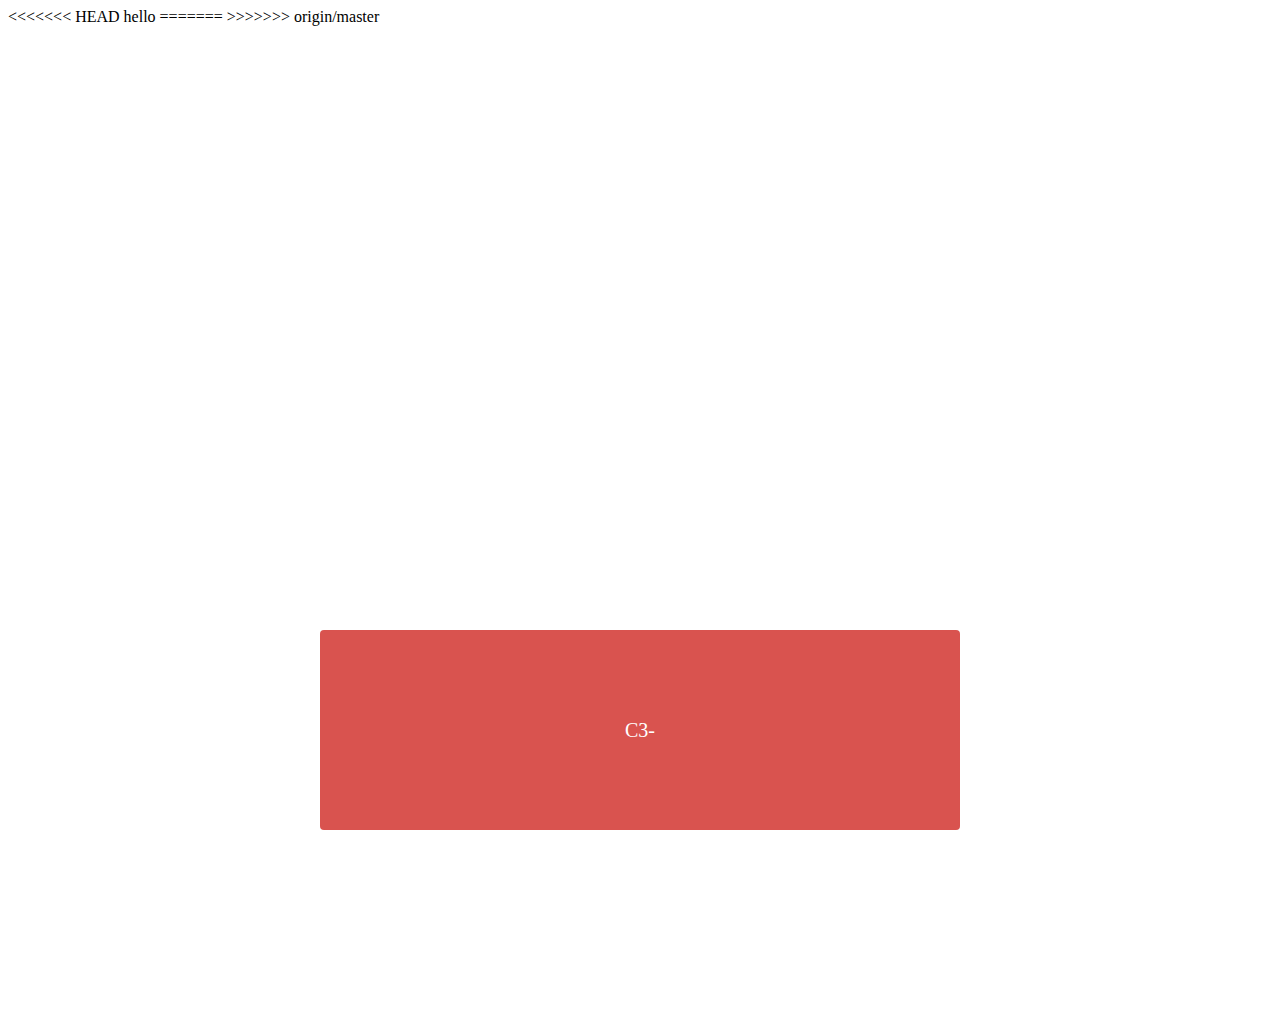
<file: index.html>
<<<<<<< HEAD
﻿hello
=======
<!DOCTYPE html>
<html>

	<head>
		<meta charset="utf-8" />
		<meta name="viewport" content="initial-scale=1.0, maximum-scale=1.0, user-scalable=no" />
		<title>Hello world</title>
		<script type="text/javascript">
			 // 扩展API是否准备好，如果没有则监听“plusready"事件
			if (window.plus) {
				plusReady();
			} else {
				document.addEventListener("plusready", plusReady, false);
			}
			 // 扩展API准备完成后要执行的操作
			function plusReady() {
				var ws = plus.webview.currentWebview(); //pw回车可输出plus.webview
				// ... code
			}

			function openWebview() {
				var url = 'html/01_cx/01_cxgl.html';
				plus.webview.create(url).show();
			}
		</script>
	</head>
	<style>
		.btn {
			height: 200px; 
			width: 50%;
			background: #D9534F;
			color: #fff;
			margin: 50px auto;
			line-height: 200px;
			text-align: center;
			border-radius: 4px;
			font-size: 20px;
			position: absolute;
			bottom: 20px;
			left: 50%;
			margin-left: -25%;
		}
		.btn:active {background:#D2322D}
	</style>

	<body>
		<div class="btn" onclick="openWebview()">C3-Shop1111111111111111111111111111111111111111111111111111111111111111111111111111111111111</div>
	</body>

</html>
>>>>>>> origin/master
</file>
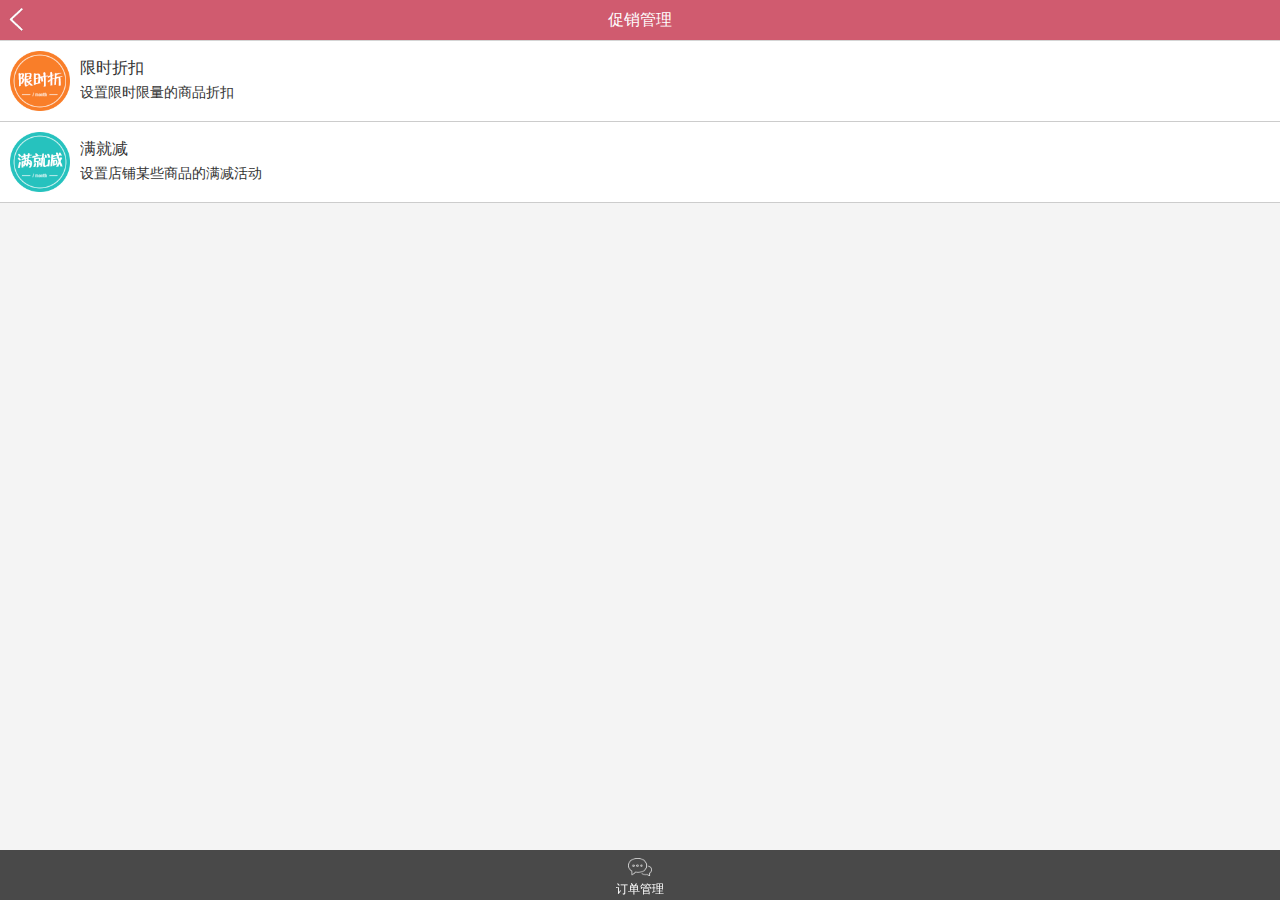
<file: html/01_cx/01_cxgl.html>
﻿<!DOCTYPE html>
<html>

	<head>
		<meta content="text/html; charset=utf-8" http-equiv="Content-Type" />
		<title>促销管理</title>
		<meta name="description" content="" />
		<meta name="viewport" content="width=device-width, minimum-scale=1.0, maximum-scale=2.0" />
		<meta content="black" name="apple-mobile-web-app-status-bar-style" />
		<meta content="telephone=no" name="format-detection" />
		<meta content="false" id="twcClient" name="twcClient" />
		<meta name="viewport" content="width=device-width, initial-scale=1, maximum-scale=1, minimum-scale=1, user-scalable=no" />

		<link type="text/css" href="../../css/common.css" rel="Stylesheet" />
		<link type="text/css" href="../../css/cx.css" rel="Stylesheet" />
	</head>

	<style>
		body {
			background: #F4F4F4;
		}
	</style>

	<body>
		<div class="layout">
			<div class="contentList no_border_top">
				<a href="03_xszk_no.html">
					<dl>
						<img class="cx_img" src="../../images/01_cx/icon_zhekou@2x.png" />
						<div class="textBox">
							<div class="t2_1">限时折扣</div>
							<div class="t2_2">设置限时限量的商品折扣</div>
						</div>
					</dl>
				</a>
				<a href="06_cx_no.html">
					<dl>
						<img class="cx_img" src="../../images/01_cx/icon_manjian@2x.png" />
						<div class="textBox">
							<div class="t2_1">满就减</div>
							<div class="t2_2">设置店铺某些商品的满减活动</div>
						</div>
					</dl>
				</a>
			</div>
		</div>
		<!--Layout-->

		<!--临时导航用：开发时，可以将其删去-->
		<div class="temp_top">

			<a href="###">
				<div class="return"></div>
			</a>
			<div class="i">
				促销管理
			</div>
		</div>
		<div class="temp_bottom">
			<li class="m_dd" style="width: 100%;">订单管理</li>
		</div>
		<!--临时导航用：开发时，可以将其删去-->

	</body>

</html>
</file>
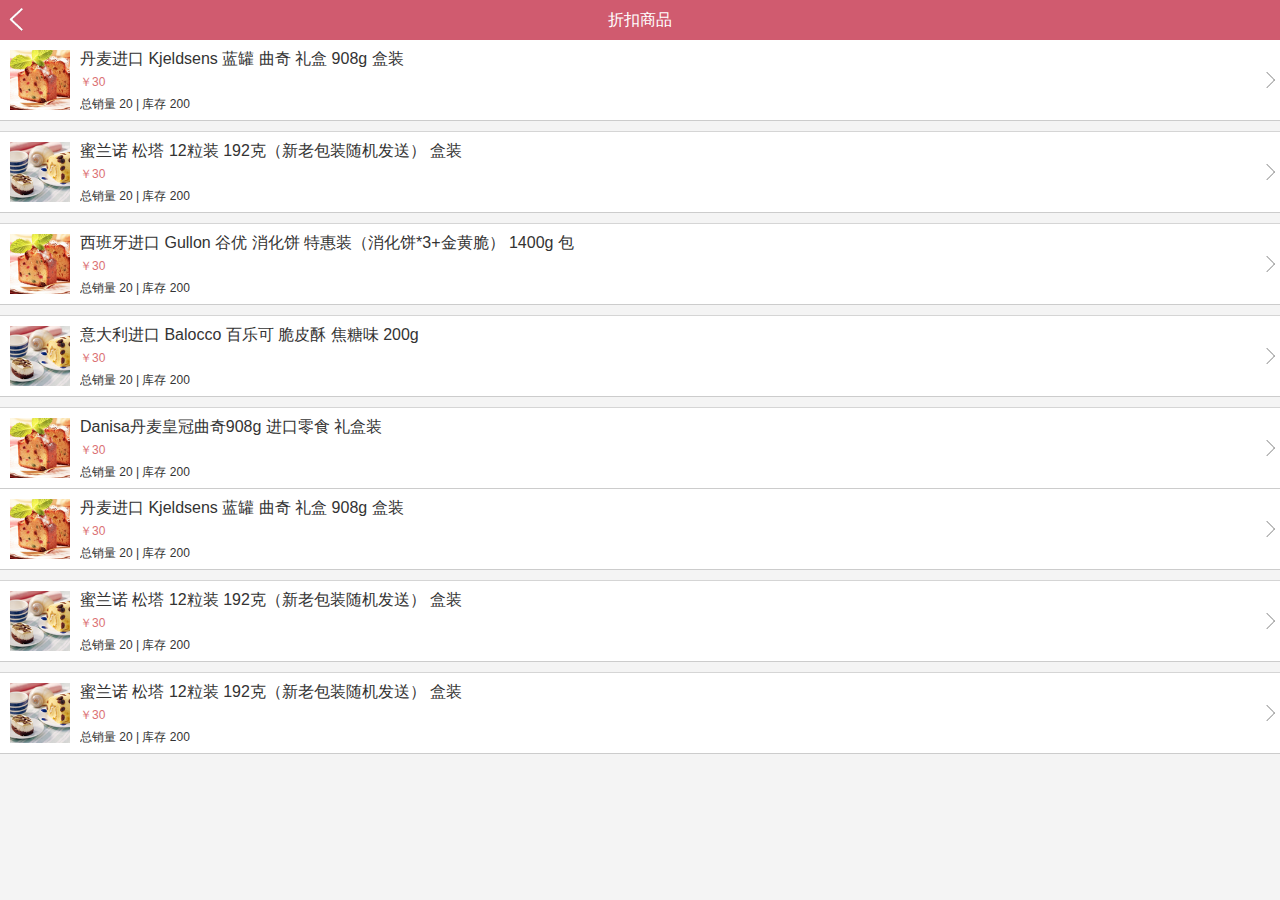
<file: html/01_cx/02_zksp.html>
﻿<!DOCTYPE html>
<html>

	<head>
		<meta content="text/html; charset=utf-8" http-equiv="Content-Type" />
		<title>折扣商品</title>
		<meta name="description" content="" />
		<meta name="viewport" content="width=device-width, minimum-scale=1.0, maximum-scale=2.0" />
		<meta content="black" name="apple-mobile-web-app-status-bar-style" />
		<meta content="telephone=no" name="format-detection" />
		<meta content="false" id="twcClient" name="twcClient" />
		<meta name="viewport" content="width=device-width, initial-scale=1, maximum-scale=1, minimum-scale=1, user-scalable=no" />

		<link type="text/css" href="../../css/common.css" rel="Stylesheet" />
		<link type="text/css" href="../../css/cx.css" rel="Stylesheet" />
	</head>

	<style>
		body {
			background: #F4F4F4;
		}
	</style>

	<body>
		<div class="layout">
			<div class="contentList no-border-top">
				<a href="04_xszk_xq.html">
					<dl>
						<img class="cx_img" src="../../images/01_cx/pic_006.png" />
						<div class="textBox">
							<div class="t3_1">丹麦进口 Kjeldsens 蓝罐 曲奇 礼盒 908g 盒装</div>
							<div class="t3_2">￥30</div>
							<div class="t3_3">总销量 20 | 库存  200</div>
						</div>
						<div class="t_more"></div>
					</dl>
				</a>
			</div>
			<div class="contentList margin_top">
				<a href="04_xszk_xq.html">
					<dl>
						<img class="cx_img" src="../../images/01_cx/pic_007.png" />
						<div class="textBox">
							<div class="t3_1">蜜兰诺 松塔 12粒装 192克（新老包装随机发送） 盒装</div>
							<div class="t3_2">￥30</div>
							<div class="t3_3">总销量 20 | 库存  200</div>
						</div>
						<div class="t_more"></div>
					</dl>
				</a>
			</div>
			<div class="contentList margin_top">
				<a href="04_xszk_xq.html">
					<dl>
						<img class="cx_img" src="../../images/01_cx/pic_006.png" />
						<div class="textBox">
							<div class="t3_1">西班牙进口 Gullon 谷优 消化饼 特惠装（消化饼*3+金黄脆） 1400g 包</div>
							<div class="t3_2">￥30</div>
							<div class="t3_3">总销量 20 | 库存  200</div>
						</div>
						<div class="t_more"></div>
					</dl>
				</a>
			</div>
			<div class="contentList margin_top">
				<a href="04_xszk_xq.html">
					<dl>
						<img class="cx_img" src="../../images/01_cx/pic_007.png" />
						<div class="textBox">
							<div class="t3_1">意大利进口 Balocco 百乐可 脆皮酥 焦糖味 200g</div>
							<div class="t3_2">￥30</div>
							<div class="t3_3">总销量 20 | 库存  200</div>
						</div>
						<div class="t_more"></div>
					</dl>
				</a>
			</div>
			<div class="contentList margin_top">
				<a href="04_xszk_xq.html">
					<dl>
						<img class="cx_img" src="../../images/01_cx/pic_006.png" />
						<div class="textBox">
							<div class="t3_1">Danisa丹麦皇冠曲奇908g 进口零食 礼盒装</div>
							<div class="t3_2">￥30</div>
							<div class="t3_3">总销量 20 | 库存  200</div>
						</div>
						<div class="t_more"></div>
					</dl>
				</a>
			</div>
			<div class="contentList no-border-top">
				<a href="04_xszk_xq.html">
					<dl>
						<img class="cx_img" src="../../images/01_cx/pic_006.png" />
						<div class="textBox">
							<div class="t3_1">丹麦进口 Kjeldsens 蓝罐 曲奇 礼盒 908g 盒装</div>
							<div class="t3_2">￥30</div>
							<div class="t3_3">总销量 20 | 库存  200</div>
						</div>
						<div class="t_more"></div>
					</dl>
				</a>
			</div>
			<div class="contentList margin_top">
				<a href="04_xszk_xq.html">
					<dl>
						<img class="cx_img" src="../../images/01_cx/pic_007.png" />
						<div class="textBox">
							<div class="t3_1">蜜兰诺 松塔 12粒装 192克（新老包装随机发送） 盒装</div>
							<div class="t3_2">￥30</div>
							<div class="t3_3">总销量 20 | 库存  200</div>
						</div>
						<div class="t_more"></div>
					</dl>
				</a>
			</div>
			<div class="contentList margin_top">
				<a href="04_xszk_xq.html">
					<dl>
						<img class="cx_img" src="../../images/01_cx/pic_007.png" />
						<div class="textBox">
							<div class="t3_1">蜜兰诺 松塔 12粒装 192克（新老包装随机发送） 盒装</div>
							<div class="t3_2">￥30</div>
							<div class="t3_3">总销量 20 | 库存  200</div>
						</div>
						<div class="t_more"></div>
					</dl>
				</a>
			</div>
		</div>
		<!--Layout-->

		<!--临时导航用：开发时，可以将其删去-->
		<div class="temp_top">

			<a href="01_cxgl.html">
				<div class="return"></div>
			</a>
			<div class="i">
				折扣商品
			</div>
		</div>
		<!--临时导航用：开发时，可以将其删去-->

	</body>

</html>
</file>
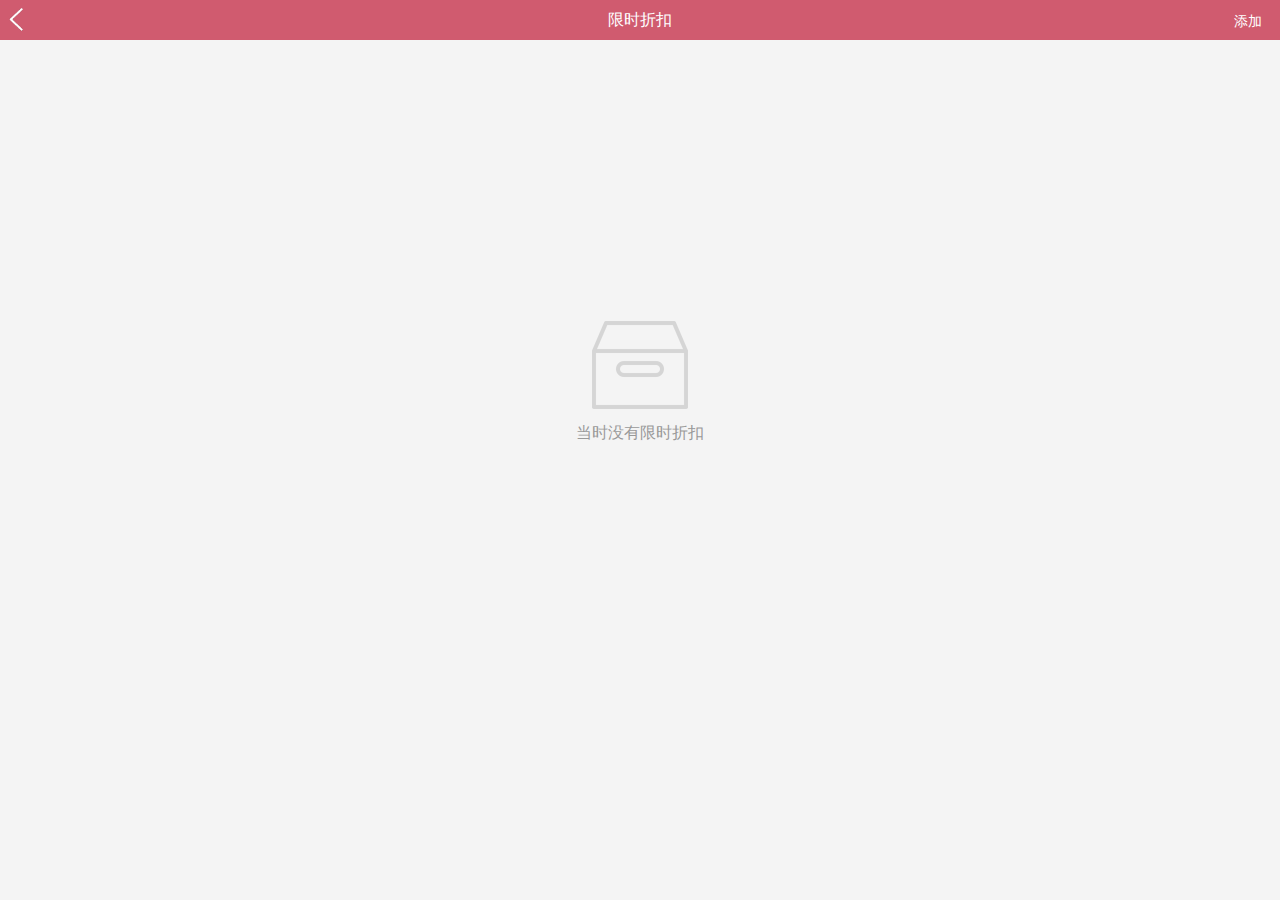
<file: html/01_cx/03_xszk_no.html>
﻿<!DOCTYPE html>
<html>

	<head>
		<meta content="text/html; charset=utf-8" http-equiv="Content-Type" />
		<title>限时折扣</title>
		<meta name="description" content="" />
		<meta name="viewport" content="width=device-width, minimum-scale=1.0, maximum-scale=2.0" />
		<meta content="black" name="apple-mobile-web-app-status-bar-style" />
		<meta content="telephone=no" name="format-detection" />
		<meta content="false" id="twcClient" name="twcClient" />
		<meta name="viewport" content="width=device-width, initial-scale=1, maximum-scale=1, minimum-scale=1, user-scalable=no" />

		<link type="text/css" href="../../css/common.css" rel="Stylesheet" />
	</head>

	<style>
		body {
			background: #F4F4F4;
		}
		.s_img {
			height: 80px;
			width: 100%;
			position: absolute;
			z-index: 9999;
			text-align: center;
			font-size: 18px;
			top: 40%;
			margin-top: -40px;
		}
		.s_img div {
			height: 30px;
			margin: 10px 0 0 0;
			color: #999;
			font-size: 16px;
		}
		.s_img img {
			height: 90px;
			width: 100px;
		}
	</style>

	<body>
		<div class="s_img">
			<img src="../../images/01_cx/icon_kezi.png" />
			<div>当时没有限时折扣</div>
		</div>
		<!--Layout-->

		<!--临时导航用：开发时，可以将其删去-->
		<div class="temp_top">

			<a href="01_cxgl.html">
				<div class="return"></div>
			</a>
			<div class="i">
				限时折扣
			</div>
			<a href="02_zksp.html">
				<div class="right_op">
					添加
				</div>
			</a>
		</div>
		<!--临时导航用：开发时，可以将其删去-->

	</body>

</html>
</file>
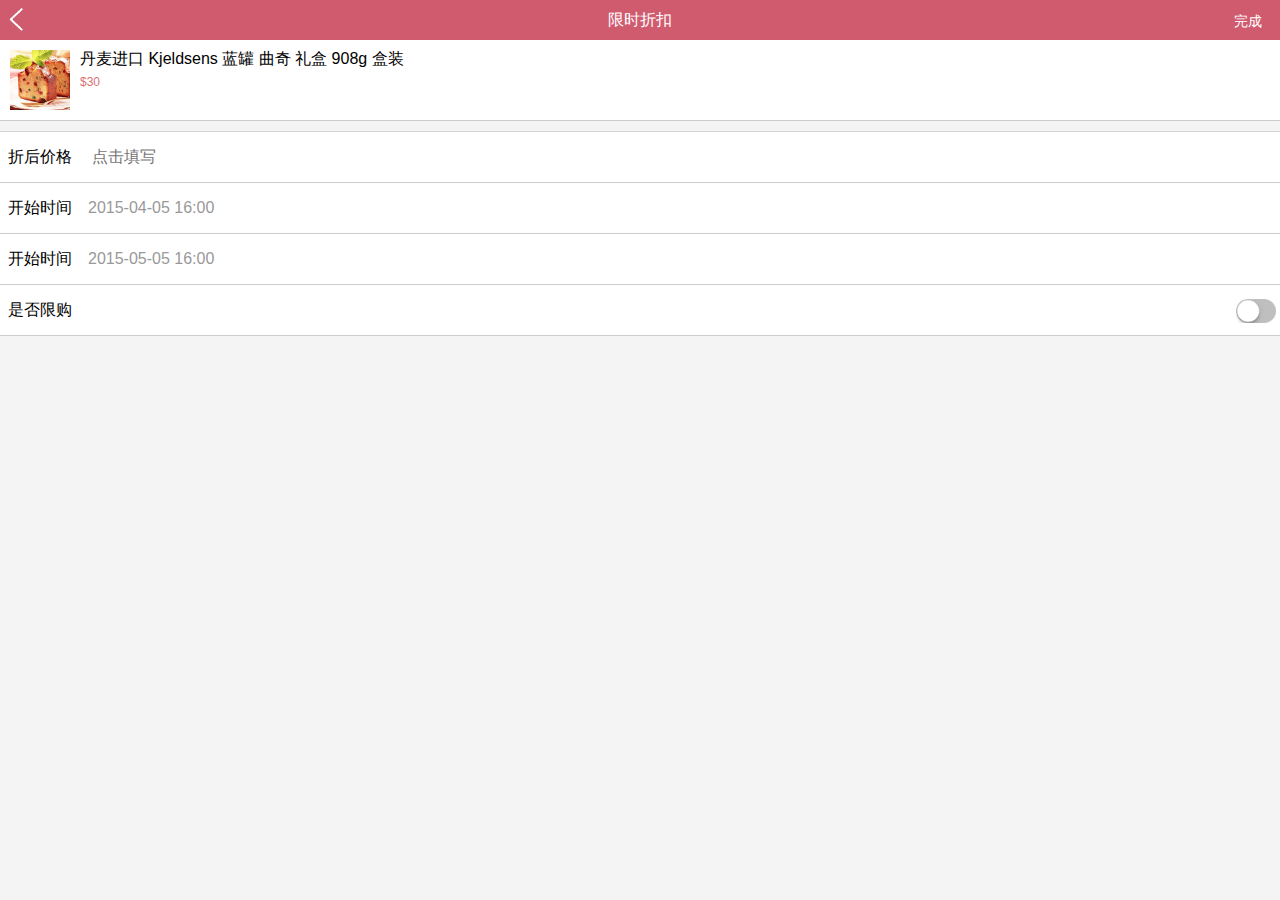
<file: html/01_cx/04_xszk_xq.html>
﻿<!DOCTYPE html>
<html>

	<head>
		<meta content="text/html; charset=utf-8" http-equiv="Content-Type" />
		<title>折扣详情</title>
		<meta name="description" content="" />
		<meta name="viewport" content="width=device-width, minimum-scale=1.0, maximum-scale=2.0" />
		<meta content="black" name="apple-mobile-web-app-status-bar-style" />
		<meta content="telephone=no" name="format-detection" />
		<meta content="false" id="twcClient" name="twcClient" />
		<meta name="viewport" content="width=device-width, initial-scale=1, maximum-scale=1, minimum-scale=1, user-scalable=no" />

		<script src="../../js/jquery183.js" type="text/javascript" charset="utf-8"></script>
		<link type="text/css" href="../../css/common.css" rel="Stylesheet" />
		<link type="text/css" href="../../css/cx.css" rel="Stylesheet" />
	</head>

	<style>
		body {
			background: #F4F4F4;
		}
		.sf {
			position: absolute;
			right: 4px;
			top: 14px;
			width: 40px;
			height: 32px;
		}
		.sf_off {
			background: url(../../images/comm/switch_off.png) no-repeat;
			background-size: 40px;
		}
		.sf_on {
			background: url(../../images/comm/switch_on.png) no-repeat;
			background-size: 40px;
		}
		.xgsl {
			display: none;
		}
		.splitBox {
			display: none;
			background: #E9E9E9;
		}
	</style>

	<body>
		<div class="layout">
			<div class="contentList no-border-top">
				<dl>
					<img class="cx_img" src="../../images/01_cx/pic_006.png" />
					<div class="textBox">
						<div class="t3_1">丹麦进口 Kjeldsens 蓝罐 曲奇 礼盒 908g 盒装</div>
						<div class="t3_2">$30</div>
					</div>
				</dl>
			</div>
			<div class="contentList margin_top">
				<dl>
					<dt>折后价格</dt>
					<dd>
						<div class="inputBox">
							<input type="number" class="inputstyle" placeholder="点击填写" />
						</div>
					</dd>
				</dl>
				<dl>
					<dt>开始时间</dt>
					<dd>2015-04-05 16:00</dd>
				</dl>
				<dl>
					<dt>开始时间</dt>
					<dd>2015-05-05 16:00</dd>
				</dl>
				<dl>
					<dt>是否限购</dt>
					<dd>
						<span class="sf sf_off"></span>
					</dd>
				</dl>
				<dl class="xgsl">
					<dt>限购数量</dt>
					<dd>
						<div class="inputBox">
							<input type="number" class="inputstyle" placeholder="点击填写" value="50" />
						</div>
					</dd>
				</dl>
			</div>
			<div class="splitBox" style="font-size: 10px;">注：限时折扣的商品，拍下后30分钟内未付款将自动关闭订单</div>
		</div>
		<!--Layout-->

		<script type="text/javascript">
			$(document).ready(function() {
				$(".sf_off").click(function() {
					$(".sf_off").toggleClass("sf_on");
					$(".xgsl").show();
					$(".splitBox").show();
				});
			})
		</script>
		<!--临时导航用：开发时，可以将其删去-->
		<div class="temp_top">

			<a href="01_cxgl.html">
				<div class="return"></div>
			</a>
			<div class="i">
				限时折扣
			</div>

			<a href="05_xszk.html">
				<div class="right_op">
					完成
				</div>
			</a>
		</div>

		<!--临时导航用：开发时，可以将其删去-->

	</body>

</html>
</file>
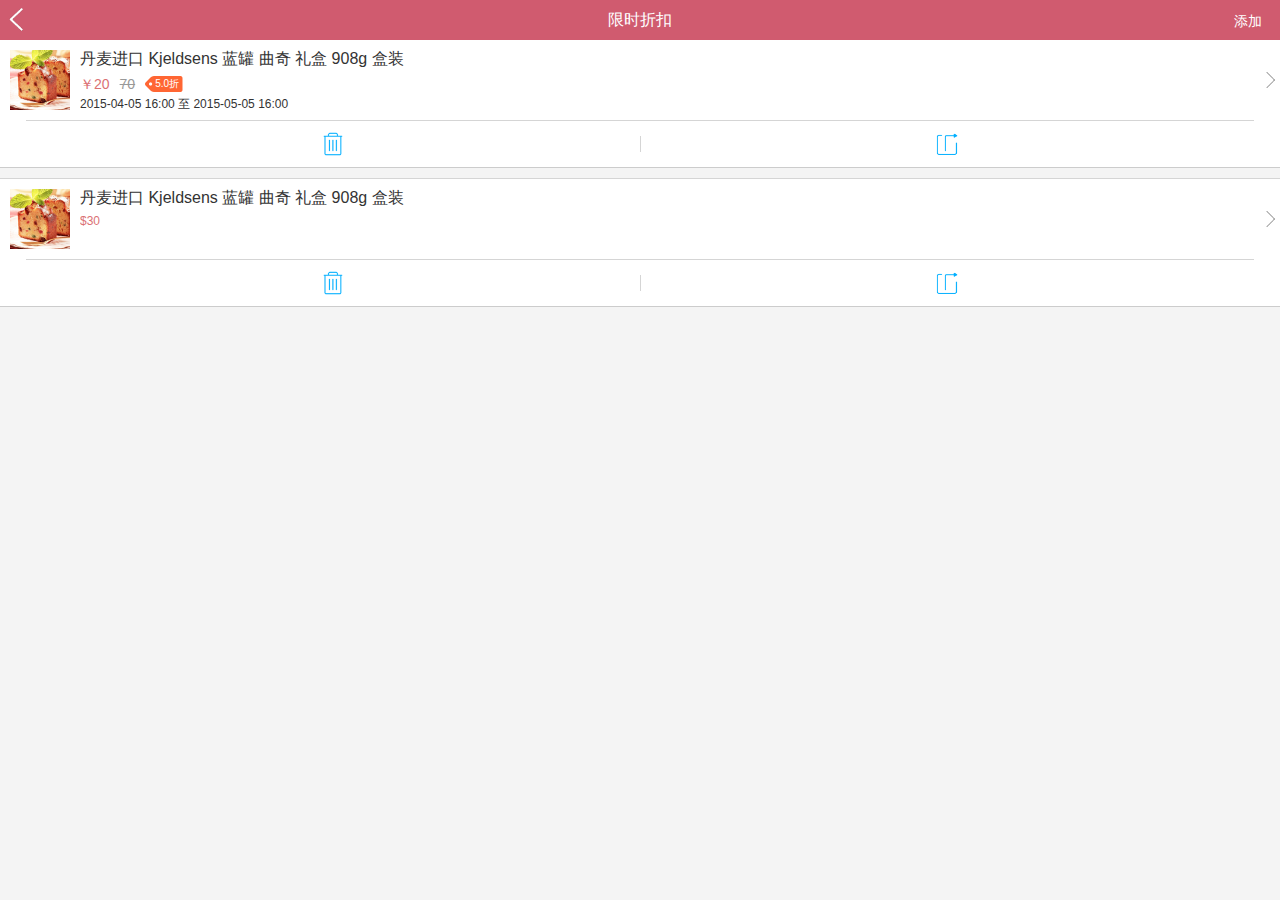
<file: html/01_cx/05_xszk.html>
﻿<!DOCTYPE html>
<html>

	<head>
		<meta content="text/html; charset=utf-8" http-equiv="Content-Type" />
		<title>限时折扣</title>
		<meta name="description" content="" />
		<meta name="viewport" content="width=device-width, minimum-scale=1.0, maximum-scale=2.0" />
		<meta content="black" name="apple-mobile-web-app-status-bar-style" />
		<meta content="telephone=no" name="format-detection" />
		<meta content="false" id="twcClient" name="twcClient" />
		<meta name="viewport" content="width=device-width, initial-scale=1, maximum-scale=1, minimum-scale=1, user-scalable=no" />

		<script src="../../js/jquery183.js" type="text/javascript" charset="utf-8"></script>
		<link type="text/css" href="../../css/common.css" rel="Stylesheet" />
		<link type="text/css" href="../../css/cx.css" rel="Stylesheet" />
	</head>

	<style>
		body {
			background: #F4F4F4;
		}
		.delBox {
			width: 96%;
			margin: 10px auto;
			border-top: 1px solid #d5d5d5;
			padding: 10px 0 10px 0;
			position: relative;
		}
		.delBox .t_split {
			position: absolute;
			top: 15px;
			left: 50%;
			height: 16px;
			width: 10px;
			border-left: 1px solid #d5d5d5;
		}
		.delBox li {
			width: 50%;
			float: left;
			height: 26px;
		}
		.delBox .del {
			background: url(../../images/01_cx/icon_trash@2x.png) no-repeat center center;
			background-size: 24px 24px;
		}
		.delBox .publish {
			background: url(../../images/01_cx/icon_share@2x.png) no-repeat center center;
			background-size: 24px 24px;
		}
		/*折扣*/
		
		.n_price {
			float: left;
			height: 16px;
			font-size: 14px;
			text-align: left;
			line-height: 16px;
		}
		.o_price {
			float: left;
			margin-left: 10px;
			height: 16px;
			color: #999;
			text-decoration: line-through;
			vertical-align: middle;
			font-size: 14px;
			line-height: 16px;
		}
		.discount {
			float: left;
			margin-left: 10px;
			height: 16px;
			width: 44px;
			background: url(../../images/01_cx/icon_lable@2x.png) no-repeat;
			color: #fff;
			font-size: 10px;
			background-size: 38px 16px;
			display: block;
			text-align: center;
			line-height: 16px;
		}
	</style>

	<body>
		<div class="layout">
			<div class="contentList no-border-top">
				<dl>
					<a href="04_xszk_xq.html">
						<img class="cx_img" src="../../images/01_cx/pic_006.png" />
						<div class="textBox">
							<div class="t3_1">丹麦进口 Kjeldsens 蓝罐 曲奇 礼盒 908g 盒装</div>
							<div class="t3_2" "><span class="n_price ">￥20</span> <span class="o_price ">70</span><span class="discount ">5.0折</span></div>
							<div class="t3_3 ">2015-04-05 16:00 至 2015-05-05 16:00</div>
							
						</div>

						<div class="t_more " style="top: 40px; "></div>
					</a>
					<div class="delBox ">
						<div class="t_split "></div>
						<li class="del "></li>
						<li class="publish "></li>
					</div>

				</dl>
			</div>
			<div class="contentList margin_top ">
				<dl>
					<a href="04_xszk_xq.html ">
						<img class="cx_img " src="../../images/01_cx/pic_006.png " />
						<div class="textBox ">
							<div class="t3_1 ">丹麦进口 Kjeldsens 蓝罐 曲奇 礼盒 908g 盒装</div>
							<div class="t3_2 ">$30</div>
						</div>
						<div class="t_more " style="top: 40px; "></div>
					</a>
					<div class="delBox ">
						<div class="t_split "></div>
						<li class="del "></li>
						<li class="publish "></li>
					</div>
				</dl>
			</div>
			<div class="more_op ">
				<!--更多操作-->
				<div class="shadeBox "></div>
				<div class="opBox ">
					<li class="o_del ">确认删除</li>
					<li class="o_cancel ">取消</li>
				</div>
				<div class="publishBox ">
					<li style="text-align: left; ">通过社交软件分享
						<br />分享才能获得更多客流</li>
					<li style="height: auto; ">
						<p>
							<img class="p_img " src="../../images/01_cx/icon_manjian@2x.png " />微信</p>
						<p>
							<img class="p_img " src="../../images/01_cx/icon_zhekou@2x.png " />微信</p>
						<p>
							<img class="p_img " src="../../images/01_cx/icon_manjian@2x.png " />微信</p>
						<p>
							<img class="p_img " src="../../images/01_cx/icon_zhekou@2x.png " />微信</p>
						<p>
							<img class="p_img " src="../../images/01_cx/icon_manjian@2x.png " />微信</p>
						<p>
							<img class="p_img " src="../../images/01_cx/icon_zhekou@2x.png " />微信</p>
						<p>
							<img class="p_img " src="../../images/01_cx/icon_manjian@2x.png " />微信</p>
						<p>
							<img class="p_img " src="../../images/01_cx/icon_zhekou@2x.png " />微信</p>
						<p>
							<img class="p_img " src="../../images/01_cx/icon_manjian@2x.png " />微信</p>
						<p>
							<img class="p_img " src="../../images/01_cx/icon_zhekou@2x.png " />微信</p>
					</li>
					<li class="p_cancel ">取消</li>
				</div>
			</div>
		</div>
		<!--Layout-->

		<script type="text/javascript ">
			$(document).ready(function() {
				//点击删除
				$(".del ").click(function() {
					$(".shadeBox ").fadeIn();
					$(".opBox ").slideDown();
				});
				$(".opBox li.o_del,.opBox li.o_cancel ").click(function() {
					$(".shadeBox ").fadeOut();
					$(".opBox ").slideUp();
				});
				//点击发布
				$(".publish ").click(function() {
					$(".shadeBox ").fadeIn();
					$(".publishBox ").slideDown();
				});
				$(".publishBox li.p_cancel ").click(function() {
					$(".shadeBox ").fadeOut();
					$(".publishBox ").slideUp();
				});
			})
		</script>

		<!--临时导航用：开发时，可以将其删去-->
		<div class="temp_top ">

			<a href="01_cxgl.html ">
				<div class="return "></div>
			</a>
			<div class="i ">
				限时折扣
			</div>

			<a href="02_zksp.html ">
				<div class="right_op ">
					添加
				</div>
			</a>
		</div>

		<!--临时导航用：开发时，可以将其删去-->

	</body>

</html>
</file>
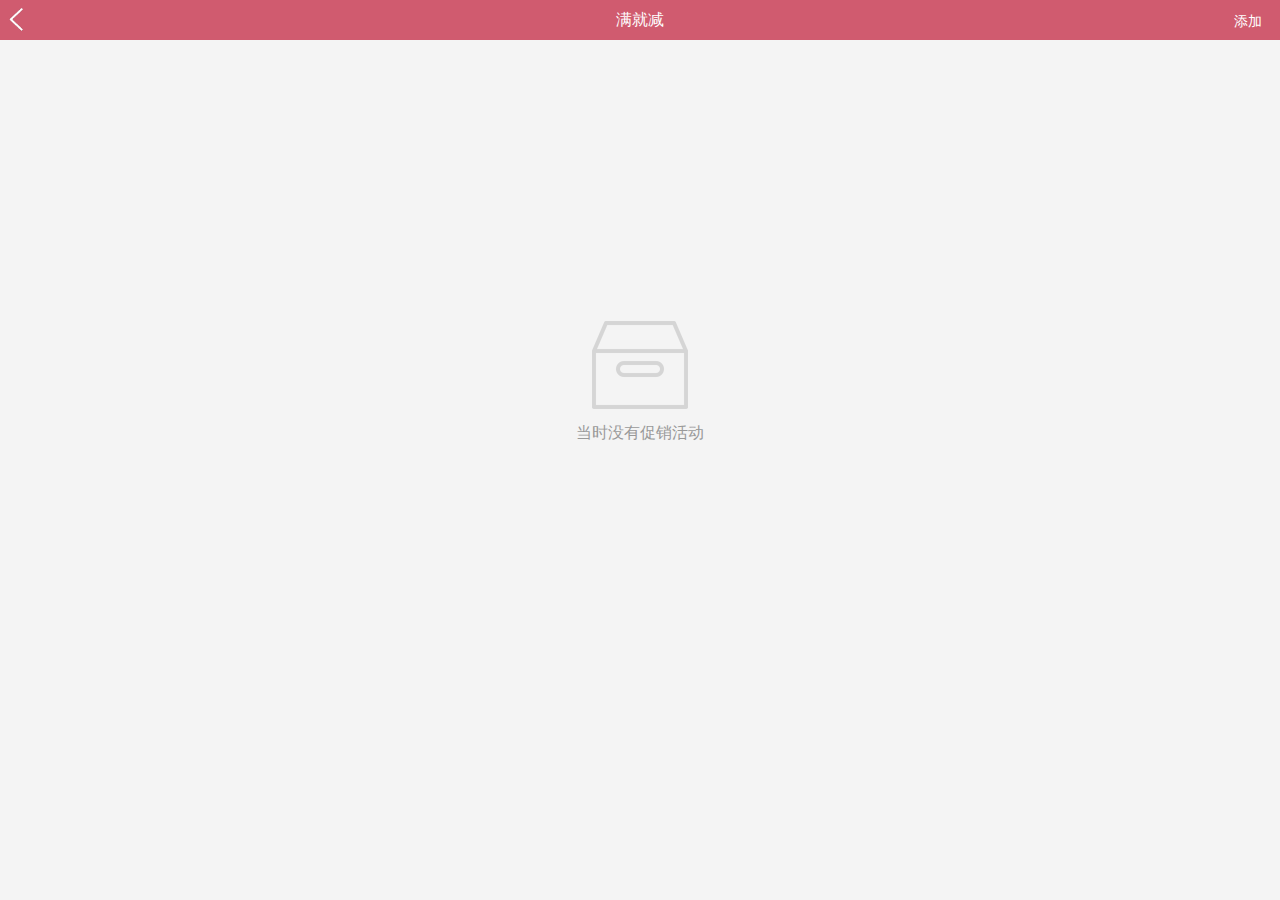
<file: html/01_cx/06_cx_no.html>
﻿<!DOCTYPE html>
<html>

	<head>
		<meta content="text/html; charset=utf-8" http-equiv="Content-Type" />
		<title>满就减</title>
		<meta name="description" content="" />
		<meta name="viewport" content="width=device-width, minimum-scale=1.0, maximum-scale=2.0" />
		<meta content="black" name="apple-mobile-web-app-status-bar-style" />
		<meta content="telephone=no" name="format-detection" />
		<meta content="false" id="twcClient" name="twcClient" />
		<meta name="viewport" content="width=device-width, initial-scale=1, maximum-scale=1, minimum-scale=1, user-scalable=no" />

		<link type="text/css" href="../../css/common.css" rel="Stylesheet" />
	</head>

	<style>
		body {
			background: #F4F4F4;
		}
		.s_img {
			height: 80px;
			width: 100%;
			position: absolute;
			z-index: 9999;
			text-align: center;
			font-size: 18px;
			top: 40%;
			margin-top: -40px;
		}
		.s_img div {
			height: 30px;
			margin: 10px 0 0 0;
			color: #999;
			font-size: 16px;
		}
		.s_img img {
			height: 90px;
			width: 100px;
		}
	</style>

	<body>
		<div class="s_img">
			<img src="../../images/01_cx/icon_kezi.png" />
			<div>当时没有促销活动</div>
		</div>
		<!--Layout-->

		<!--临时导航用：开发时，可以将其删去-->
		<div class="temp_top">

			<a href="01_cxgl.html">
				<div class="return"></div>
			</a>
			<div class="i">
				满就减
			</div>
			<a href="08_cx_tj.html">
				<div class="right_op">
					添加
				</div>
			</a>
		</div>
		<!--临时导航用：开发时，可以将其删去-->

	</body>

</html>
</file>
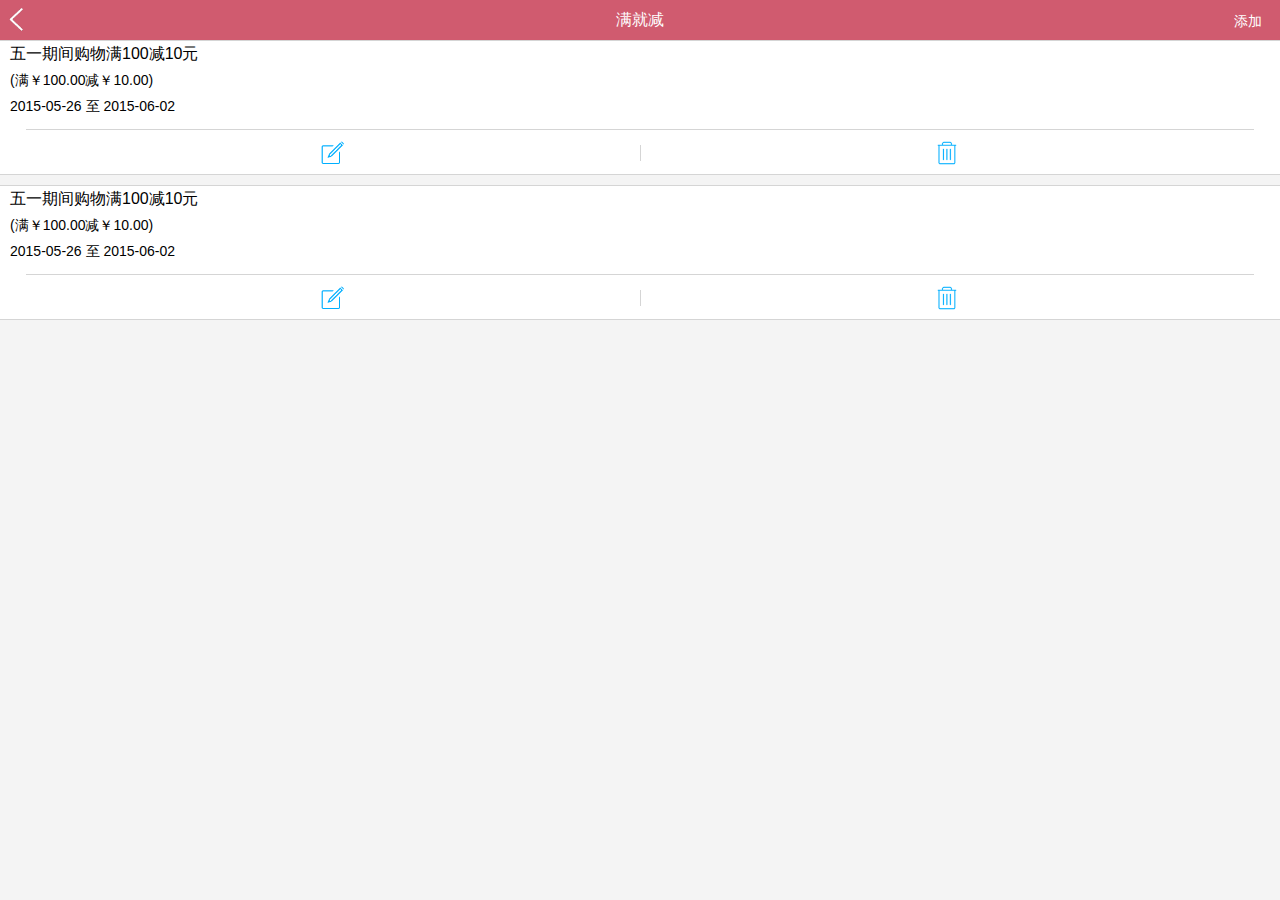
<file: html/01_cx/07_cx.html>
﻿<!DOCTYPE html>
<html>

	<head>
		<meta content="text/html; charset=utf-8" http-equiv="Content-Type" />
		<title>满就减</title>
		<meta name="description" content="" />
		<meta name="viewport" content="width=device-width, minimum-scale=1.0, maximum-scale=2.0" />
		<meta content="black" name="apple-mobile-web-app-status-bar-style" />
		<meta content="telephone=no" name="format-detection" />
		<meta content="false" id="twcClient" name="twcClient" />
		<meta name="viewport" content="width=device-width, initial-scale=1, maximum-scale=1, minimum-scale=1, user-scalable=no" />

		<script src="../../js/jquery183.js" type="text/javascript" charset="utf-8"></script>
		<link type="text/css" href="../../css/common.css" rel="Stylesheet" />
		<link type="text/css" href="../../css/cx.css" rel="Stylesheet" />
	</head>

	<style>
		body {
			background: #F4F4F4;
		}
		.mjList {
			width: 100%;
			height: auto;
			background: #FFF;
			float: left;
			border-top: 1px solid #d5d5d5;
			border-bottom: 1px solid #d5d5d5;
		}
		.mjList li {
			width: 100%;
			height: 26px;
			line-height: 26px;
			box-sizing: border-box;
			padding-left: 10px;
			float: left;
			text-align: left;
			position: relative;
			color: #000;
		}
		.delBox {
			width: 96%;
			margin: 10px auto;
			border-top: 1px solid #d5d5d5;
			padding: 10px 0 0 0;
			position: relative;
			height: 24px;
		}
		.delBox .t_split {
			position: absolute;
			top: 15px;
			left: 50%;
			height: 16px;
			width: 10px;
			border-left: 1px solid #d5d5d5;
		}
		.delBox li {
			width: 50%;
			float: left;
			height: 26px;
		}
		.delBox .del {
			background: url(../../images/01_cx/icon_trash@2x.png) no-repeat center center;
			background-size: 24px 24px;
		}
		.delBox .edit {
			background: url(../../images/01_cx/icon_edit@2x.png) no-repeat center center;
			background-size: 24px 24px;
		}
	</style>

	<body>
		<div class="layout">
			<div class="mjList no-border-top">
				<li class="font_16px">五一期间购物满100减10元</li>
				<li class="font_14px">(满￥100.00减￥10.00)</li>
				<li class="font_14px">2015-05-26 至 2015-06-02</li>
				<div class="clear"></div>
				<div class="delBox">
					<a href="08_cx_tj.html">
						<li class="edit"></li>
					</a>
					<div class="t_split"></div>
					<li class="del"></li>
				</div>
			</div>
			<div class="mjList margin_top">
				<li class="font_16px">五一期间购物满100减10元</li>
				<li class="font_14px">(满￥100.00减￥10.00)</li>
				<li class="font_14px">2015-05-26 至 2015-06-02</li>
				<div class="clear"></div>
				<div class="delBox">
					<a href="08_cx_tj.html">
						<li class="edit"></li>
					</a>
					<div class="t_split"></div>
					<li class="del"></li>
				</div>
			</div>
			<!--更多操作-->
			<div class="more_op">

				<div class="shadeBox"></div>
				<div class="opBox">
					<li class="o_del">确认删除</li>
					<li class="o_cancel">取消</li>
				</div>

			</div>
		</div>
		<!--Layout-->

		<script type="text/javascript">
			$(document).ready(function() {
				//点击删除
				$(".del").click(function() {
					$(".shadeBox").fadeIn();
					$(".opBox").slideDown();
				});
				$(".opBox li.o_del,.opBox li.o_cancel").click(function() {
					$(".shadeBox").fadeOut();
					$(".opBox").slideUp();
				});
			})
		</script>

		<!--临时导航用：开发时，可以将其删去-->
		<div class="temp_top">

			<a href="01_cxgl.html">
				<div class="return"></div>
			</a>
			<div class="i">
				满就减
			</div>

			<a href="08_cx_tj.html">
				<div class="right_op">
					添加
				</div>
			</a>
		</div>

		<!--临时导航用：开发时，可以将其删去-->

	</body>

</html>
</file>
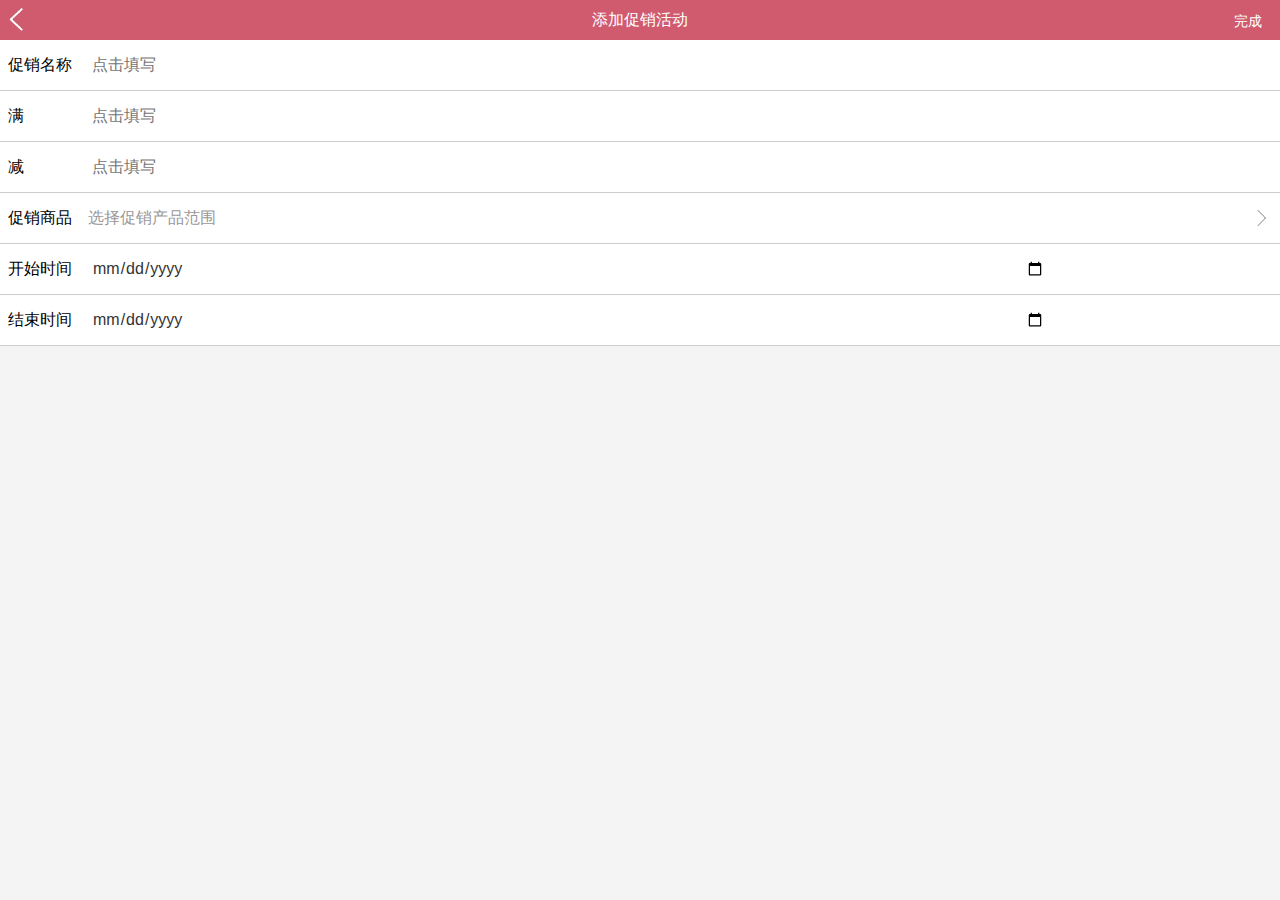
<file: html/01_cx/08_cx_tj.html>
﻿<!DOCTYPE html>
<html>

	<head>
		<meta content="text/html; charset=utf-8" http-equiv="Content-Type" />
		<title>添加促销活动</title>
		<meta name="description" content="" />
		<meta name="viewport" content="width=device-width, minimum-scale=1.0, maximum-scale=2.0" />
		<meta content="black" name="apple-mobile-web-app-status-bar-style" />
		<meta content="telephone=no" name="format-detection" />
		<meta content="false" id="twcClient" name="twcClient" />
		<meta name="viewport" content="width=device-width, initial-scale=1, maximum-scale=1, minimum-scale=1, user-scalable=no" />

		<script src="../../js/jquery183.js" type="text/javascript" charset="utf-8"></script>
		<link type="text/css" href="../../css/common.css" rel="Stylesheet" />
		<link type="text/css" href="../../css/cx.css" rel="Stylesheet" />
	</head>

	<style>
		body {
			background: #F4F4F4;
		}
	</style>

	<body>
		<div class="layout">
			<div class="contentList no-border-top">
				<dl>
					<dt>促销名称</dt>
					<dd>
						<div class="inputBox">
							<input type="number" class="inputstyle" placeholder="点击填写" />
						</div>
					</dd>
				</dl>
				<dl>
					<dt>满</dt>
					<dd>
						<div class="inputBox">
							<input type="number" class="inputstyle" placeholder="点击填写" />
						</div>
					</dd>
				</dl>
				<dl>
					<dt>减</dt>
					<dd>
						<div class="inputBox">
							<input type="number" class="inputstyle" placeholder="点击填写" />
						</div>
					</dd>
				</dl>
				<dl>
					<dt>促销商品</dt>
					<dd class="selectText" id="spfw">
						选择促销产品范围
						<button class="dropDown"></button>
					</dd>
				</dl>
				<dl>
					<dt>开始时间</dt>
					<dd>
						<div class="inputBox">
							<input type="date" class="inputstyle" placeholder="点击选择" />
						</div>
					</dd>
				</dl>
				<dl>
					<dt>结束时间</dt>
					<dd>
						<div class="inputBox">
							<input type="date" class="inputstyle" placeholder="点击选择" />
						</div>
					</dd>
				</dl>
			</div>
			<div class="more_op">
				<!--更多操作-->
				<div class="shadeBox"></div>
				<div class="opBox">
					<li class="o_all" style="border-bottom: 1px solid #d5d5d5;">本店全部商品</li>
					<a href="09_cx_cpfw.html">
						<li class="o_some">本店部分商品</li>
					</a>
					<li class="o_cancel">取消</li>
				</div>
			</div>

		</div>
		<!--Layout-->

		<script type="text/javascript">
			$(document).ready(function() {
				//点击删除
				$("#spfw").click(function() {
					$(".shadeBox").fadeIn();
					$(".opBox").slideDown();
				});
				$(".opBox li.o_all,.opBox li.o_cancel").click(function() {
					$(".shadeBox").fadeOut();
					$(".opBox").slideUp();
				});
			})
		</script>
		<!--临时导航用：开发时，可以将其删去-->
		<div class="temp_top">

			<a href="07_cx.html">
				<div class="return"></div>
			</a>
			<div class="i">
				添加促销活动
			</div>

			<a href="07_cx.html">
				<div class="right_op">
					完成
				</div>
			</a>
		</div>

		<!--临时导航用：开发时，可以将其删去-->

	</body>

</html>
</file>
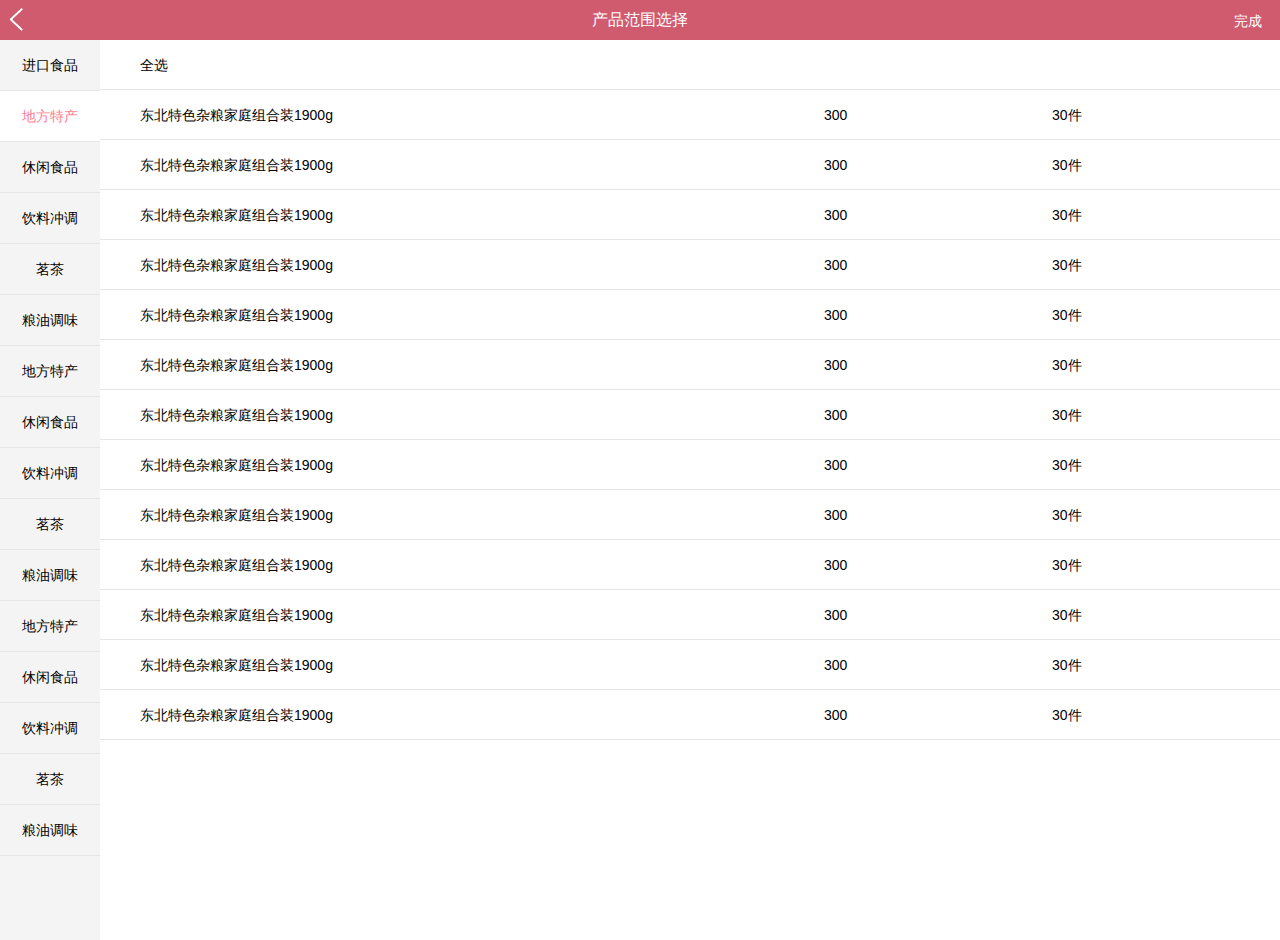
<file: html/01_cx/09_cx_cpfw.html>
﻿<!DOCTYPE html>
<html>

	<head>
		<meta content="text/html; charset=utf-8" http-equiv="Content-Type" />
		<title>产品范围选择</title>
		<meta name="description" content="" />
		<meta name="viewport" content="width=device-width, minimum-scale=1.0, maximum-scale=2.0" />
		<meta content="black" name="apple-mobile-web-app-status-bar-style" />
		<meta content="telephone=no" name="format-detection" />
		<meta content="false" id="twcClient" name="twcClient" />
		<meta name="viewport" content="width=device-width, initial-scale=1, maximum-scale=1, minimum-scale=1, user-scalable=no" />

		<link href="../../css/flat/orange.css" rel="stylesheet">
		<script src="../../js/jquery183.js"></script>
		<script src="../../js/bootstrap/icheck.min.js"></script>
		<link type="text/css" href="../../css/common.css" rel="Stylesheet" />
	</head>

	<style>
		body {
			background: #FFFFFF;
		}
		.l_menu {
			height: 100%;
			background: #F4F4F4;
			position: absolute;
			width: 100px;
			padding-bottom: 80px;
			box-sizing: border-box;
			overflow: auto;
			z-index: 999;
		}
		.l_menu li {
			float: left;
			height: 50px;
			width: 100%;
			overflow: hidden;
			text-align: center;
			line-height: 50px;
			font-size: 14px;
			border-bottom: 1px solid #e5e5e5;
		}
		.l_menu li.l_Menu_seleted {
			color: #FF7C92;
			background: #fff;
		}
		.r_content {
			height: 100%;
			position: absolute;
			width: 100%;
			padding-left: 100px;
			box-sizing: border-box;
			overflow: auto;
			z-index: 990;
		}
		.r_content li {
			height: 50px;
			line-height: 50px;
		}
		.r_content li span {
			position: absolute;
			height: 50px;
			width: 40px;
			text-align: center;
			z-index: 10000;
			background: #FFF;
		}
		.r_content li p {
			height: 50px;
			float: left;
			width: 100%;
			padding-left: 40px;
			box-sizing: border-box;
			border-bottom: 1px solid #e5e5e5;
			font-size: 14px;
		}
		.r_content li p span {
			position: relative;
			height: 50px;
			width: 40px;
			text-align: left;
			z-index: 10000;
			background: none;
			font-size: 14px;
			padding-right: 6px;
			box-sizing: border-box;
		}
		.r_content li p span.t {
			width: 60%;
			float: left;
			overflow: hidden;
		}
		.r_content li p span.p {
			width: 20%;
			float: left;
			overflow: hidden;
		}
		.r_content li p span.c {
			width: 20%;
			float: left;
			overflow: hidden;
		}
	</style>

	<body>

		<div class="layout">
			<div class="l_menu">
				<li>进口食品</li>
				<li class="l_Menu_seleted">地方特产</li>
				<li>休闲食品</li>
				<li>饮料冲调</li>
				<li>茗茶</li>
				<li>粮油调味</li>
				<li>地方特产</li>
				<li>休闲食品</li>
				<li>饮料冲调</li>
				<li>茗茶</li>
				<li>粮油调味</li>
				<li>地方特产</li>
				<li>休闲食品</li>
				<li>饮料冲调</li>
				<li>茗茶</li>
				<li>粮油调味</li>
			</div>
			<div class="r_content">
				<li>
					<label>
						<span>
							<input type="checkbox" id="selectAll">
						</span>
						<p> 全选</p>
					</label>
				</li>
				<li>
					<label>
						<span>
							 <input type="checkbox" id="cp1" name="cp">
						</span>
						<p><span class="t">东北特色杂粮家庭组合装1900g</span><span class="p">300</span><span class="c">30件</span>
						</p>
					</label>
				</li>
				<li>
					<label>
						<span>
							 <input type="checkbox" id="cp2" name="cp">
						</span>
						<p><span class="t">东北特色杂粮家庭组合装1900g</span><span class="p">300</span><span class="c">30件</span>
						</p>
					</label>
				</li>
				<li>
					<label>
						<span>
							 <input type="checkbox" id="cp3" name="cp">
						</span>
						<p><span class="t">东北特色杂粮家庭组合装1900g</span><span class="p">300</span><span class="c">30件</span>
						</p>
					</label>
				</li>
				<li>
					<label>
						<span>
							 <input type="checkbox" class="cp" name="cp">
						</span>
						<p><span class="t">东北特色杂粮家庭组合装1900g</span><span class="p">300</span><span class="c">30件</span>
						</p>
					</label>
				</li>
				<li>
					<label>
						<span>
							 <input type="checkbox" class="cp" name="cp">
						</span>
						<p><span class="t">东北特色杂粮家庭组合装1900g</span><span class="p">300</span><span class="c">30件</span>
						</p>
					</label>
				</li>
				<li>
					<label>
						<span>
							 <input type="checkbox" class="cp" name="cp">
						</span>
						<p><span class="t">东北特色杂粮家庭组合装1900g</span><span class="p">300</span><span class="c">30件</span>
						</p>
					</label>
				</li>
				<li>
					<label>
						<span>
							 <input type="checkbox" class="cp" name="cp">
						</span>
						<p><span class="t">东北特色杂粮家庭组合装1900g</span><span class="p">300</span><span class="c">30件</span>
						</p>
					</label>
				</li>
				<li>
					<label>
						<span>
							 <input type="checkbox" class="cp" name="cp">
						</span>
						<p><span class="t">东北特色杂粮家庭组合装1900g</span><span class="p">300</span><span class="c">30件</span>
						</p>
					</label>
				</li>
				<li>
					<label>
						<span>
							 <input type="checkbox" class="cp" name="cp">
						</span>
						<p><span class="t">东北特色杂粮家庭组合装1900g</span><span class="p">300</span><span class="c">30件</span>
						</p>
					</label>
				</li>
				<li>
					<label>
						<span>
							 <input type="checkbox" class="cp" name="cp">
						</span>
						<p><span class="t">东北特色杂粮家庭组合装1900g</span><span class="p">300</span><span class="c">30件</span>
						</p>
					</label>
				</li>
				<li>
					<label>
						<span>
							 <input type="checkbox" class="cp" name="cp">
						</span>
						<p><span class="t">东北特色杂粮家庭组合装1900g</span><span class="p">300</span><span class="c">30件</span>
						</p>
					</label>
				</li>
				<li>
					<label>
						<span>
							 <input type="checkbox" class="cp" name="cp">
						</span>
						<p><span class="t">东北特色杂粮家庭组合装1900g</span><span class="p">300</span><span class="c">30件</span>
						</p>
					</label>
				</li>
				<li>
					<label>
						<span>
							 <input type="checkbox"  class="cp" name="cp">
						</span>
						<p><span class="t">东北特色杂粮家庭组合装1900g</span><span class="p">300</span><span class="c">30件</span>
						</p>
					</label>
				</li>
			</div>
		</div>
		<!--Layout-->
		<script>
			$(function() {
				//点击'分类'菜单
				$(".l_menu li").click(function() {
					//设置分类菜单选中样式
					$(".l_menu li").each(function(i) {
						$(this).removeClass("l_Menu_seleted");
					});
					$(this).addClass("l_Menu_seleted")
				});
			});
			$(document).ready(function() {
				$('input').iCheck({
					checkboxClass: 'icheckbox_flat-orange',
					radioClass: 'iradio_flat-orange',
					increaseArea: '20%' // optional
				});
				
				
				$('#selectAll').on('ifChecked', function(event) {
					$('input').iCheck('check');
				});
				$('#selectAll').on('ifUnchecked', function(event) {
					$('input').iCheck('uncheck');
				});
				$('#cp1').on('ifUnchecked', function(event) {
					$('input').iCheck('uncheck');
				});
			});
		</script>
		<!--临时导航用：开发时，可以将其删去-->
		<div class="temp_top">

			<a href="08_cx_tj.html">
				<div class="return"></div>
			</a>
			<div class="i">
				产品范围选择
			</div>
			<a href="08_cx_tj.html">
				<div class="right_op">
					完成
				</div>
			</a>
		</div>
		<!--临时导航用：开发时，可以将其删去-->

	</body>

</html>
</file>
<file: css/common.css>
﻿body,
h1,
h2,
h3,
h4,
h5,
h6,
hr,
p,
dl,
dt,
dd,
ul,
ol,
li,
pre,
form,
button,
input,
textarea,
th,
td {
	margin: 0;
	padding: 0;
}
body,
button,
input,
select,
textarea {
	font: 12px/1.125 "Microsoft Yahei", "Tahoma", "SimSun", "arial"
}
textarea {
	border: 1px solid #d5d5d5;
}
ul,
ol,
li {
	list-style: none;
}
body {
	background: #FFFFFF;
}
img {
	border: 0;
}
em,
i {
	font-style: normal;
}
a {
	text-decoration: none;
	color: #333;
	-webkit-tap-highlight-color: transparent;
	-webkit-touch-callout: none;
	-webkit-user-select: none;
}
a {
	-webkit-tap-highlight-color: rgba(0, 0, 0, 0);
}
a:hover {
	text-decoration: none;
	color: #333;
}
a:visited {
	text-decoration: none;
	color: #333;
}
.f-l {
	float: left;
}
.f-r {
	float: right;
}
.m_b {
	margin-bottom: 10px;
}
.m_t {
	margin-top: 10px;
}
.layout {
	padding: 40px 0 0px 0;
	margin: 0 auto;
	background: #FFF;
}
/*导航*/
/*底部 通用类按钮定义*/

.btnArea {
	height: 50px;
	float: left;
	border: none;
	margin: 20px 0;
	width: 100%;
	margin: 12px auto;
	padding: 10px 10px 0 10px;
	background: #F3F4F6;
	box-sizing: border-box;
}
.btnArea a.button {
	display: block;
	float: left;
	zoom: 1;
	*display: inline;
	vertical-align: baseline;
	outline: none;
	cursor: pointer;
	text-align: center;
	text-decoration: none;
	font: 18px/100% Arial, Helvetica, sans-serif;
	-webkit-border-radius: .2em;
	-moz-border-radius: .2em;
	border-radius: 4px;
	height: 40px;
	width: 48%;
	line-height: 40px;
	color: #FFF;
	box-sizing: border-box;
}
.btnArea a.button:hover {
	color: #FFF;
}
/*正常按钮*/

.btnArea a.btn_Main {
	background: #E15457;
}
/*正常按钮-点击效果*/

.btnArea a.btn_Main:hover {
	background: #AE4143;
}
/*弱化按钮*/

.btnArea a.btn_Secondary {
	background: #DB7174;
	margin-right: 4%;
}
/*弱化按钮-点击效果*/

.btnArea a.btn_Secondary:hover {
	background: #B15B5E;
}
/*不可用按钮*/

.btnArea a.btn_Disabled {
	background: #BFBFBF;
}
.btnArea a.bigBtn {
	width: 90%;
	margin: 0 5%;
}
/*通用类按钮定义结束*/

.hide {
	display: none
}
.selectText {
	padding: 6px 0 0 6px;
}
.selectText p {
	border: none;
	float: left;
	color: #333;
}
.selectText div {
	border: none;
	float: left;
}
.selectText img {
	height: 26px;
	margin: 0 10px -6px 0;
}
.dropDown {
	background: url(../images/comm/dropdown.png) no-repeat center center;
	border: none;
	float: right;
	height: 30px;
	width: 30px;
	margin-top: 0px;
}
.help {
	background: url(../images/comm/icon_help@2x.png) no-repeat center center;
	border: none;
	float: right;
	height: 30px;
	width: 30px;
	margin-top: -2px;
	border-radius: 30px;
	background-size: 24px 24px;
}
.yz {
	position: absolute;
	text-align: center;
	font: 16px/100% Arial, Helvetica, sans-serif;
	border-radius: 4px;
	border: none;
	height: 30px;
	width: 60px;
	line-height: 30px;
	right: 4px;
	color: #FFF;
	background: #E15457;
}
/*字体颜色*/

.greenFont {
	color: #22AC38
}
.orangeFont {
	color: #FC8521;
}
.font_14px {
	font-size: 14px;
}
.font_16px {
	font-size: 16px;
}
.font_18px {
	font-size: 18px;
}
.font_24px {
	font-size: 24px;
}
.img_normal {
	width: 20px;
	margin: 0 10px -5px 0;
}
.margin_top {
	margin-top: 10px;
}
.splitBox {
	float: left;
	width: 98%;
	padding-left: 2%;
	height: 40px;
	line-height: 40px;
	font-size: 14px;
	color: #999;
}
.splitBox img {
	height: 18px;
	margin-bottom: -4px;
}
.splitBox-bold {
	float: left;
	width: 98%;
	padding-left: 2%;
	height: 36px;
	line-height: 36px;
	font-size: 16px;
	color: #000;
}
.splitBox-bold img {
	height: 18px;
	margin-bottom: -2px;
}
.clear {
	clear: both;
}
/*通用展现列表*/

.contentList {
	width: 100%;
	height: auto;
	background: #FFF;
	float: left;
	border-top: 1px solid #d5d5d5;
}
.contentList textarea.textAreaStyle {
	width: 100%;
	height: 300px;
	line-height: 180%;
	margin: 0;
	padding: 10px;
	box-sizing: border-box;
	border: 1px solid #d5d5d5;
}
.contentList dl {
	width: 100%;
	height: auto;
	padding: 10px 0;
	float: left;
	border-bottom: 1px solid #ccc;
	position: relative;
}
.contentList dl.noBorder {
	border-bottom: 0px solid #ccc;
}
.contentList dl dt {
	width: 80px;
	padding-left: 8px;
	height: 30px;
	line-height: 30px;
	font-size: 16px;
	float: left;
}
.contentList dl dt.height2x {
	height: 60px;
}
.contentList dl dd {
	width: 100%;
	font-size: 16px;
	padding: 0 4px 0 80px;
	box-sizing: border-box;
	color: #999;
	line-height: 30px;
	background: #FFFFFF;
}
.contentList dl dd img {
	height: 22px;
	margin: 0 10px -5px 0;
}
.contentList dl dd .inputBox {
	border: none;
	float: left;
	width: 80%;
	background: #FFF;
}
.contentList input.inputstyle {
	float: left;
	box-sizing: border-box;
	width: 100%;
	border: 0px;
	height: 30px;
	color: #333;
	border-radius: 2px;
	padding-left: 4px;
	background: #FFF;
	font-size: 16px
}
.contentList .t_right {
	text-align: right;
}
.no-border-top {
	border-top: 0px solid #d5d5d5;
}
.no-border-right {
	border-right: none;
}
.no-border-bottom {
	border-bottom: 0px solid #d5d5d5;
}
/*通用展现列表*/
/*临时导航用：开发时，可以将其删去*/

.temp_top {
	width: 100%;
	height: 40px;
	background: rgba(208, 91, 111, 1);
	position: fixed;
	top: 0;
	left: 0;
	z-index: 100000;
}
.temp_top .return {
	width: 30px;
	float: left;
	color: #fff;
	line-height: 30px;
	border-radius: 4px;
	background: url(../images/comm/i_left.png) no-repeat 2px 4px;
	background-size: 24px 24px;
	margin: 4px;
	height: 30px;
	text-align: center;
	z-index: 100000;
}
.temp_bottom {
	width: 100%;
	height: 50px;
	background: rgba(0, 0, 0, 0.7);
	position: fixed;
	bottom: 0;
	left: 0;
	z-index: 100000;
}
.temp_bottom li {
	width: 25%;
	float: left;
	color: #fff;
	line-height: 50px;
	height: 50px;
	text-align: center;
	z-index: 100000;
	padding: 14px 0 0 0;
}
.temp_bottom li.m_dd {
	background: url(../images/comm/icon_faxian@2x.png) no-repeat center 8px;
	background-size: 24px;
}
.temp_top .right_op {
	width: 40px;
	position: absolute;
	right: 6px;
	top: 6px;
	color: #FFFFFF;
	line-height: 30px;
	background-size: 20px 20px;
	height: 30px;
	z-index: 100000;
	font-size: 14px;
}
.temp_top .right_op img {
	width: 18px;
	height: 18px;
	margin: 4px 0 0 14px;
}
.temp_top .left_op {
	width: 40px;
	position: absolute;
	left: 6px;
	top: 6px;
	color: #FFFFFF;
	line-height: 30px;
	background-size: 20px 20px;
	height: 30px;
	z-index: 100000;
	font-size: 14px;
}
.temp_top .left_op img {
	width: 20px;
	height: 20px;
	margin: 4px 0 0 4px;
}
.i {
	width: 180px;
	height: 40px;
	margin: 0 auto;
	text-align: center;
	line-height: 40px;
	color: #ffffff;
	font-size: 16px;
}
.i div {
	width: 60px;
	float: left;
	height: 40px;
	color: #FFFFFF;
	line-height: 40px;
	font-size: 16px;
	text-align: center;
}
div.selected {
	color: #FF616B;
	border-bottom: 2px solid #FF616B;
	box-sizing: border-box;
}
/*遮罩*/

.shadeBox {
	position: fixed;
	width: 100%;
	height: 100%;
	background: rgba(0, 0, 0, 0.5);
	top: 0;
	z-index: 100;
	display: none;
}
/**/
</file>
<file: css/cx.css>
﻿.cx_img {
	position: absolute;
	height: 60px;
	width: 60px;
	margin: 0 10px 0 10px;
}
.textBox {
	position: relative;
	width: 90%;
	padding-left: 80px;
	height: 60px;
	box-sizing: border-box;
}
.textBox div {
	overflow: hidden;
	text-overflow: ellipsis;
	white-space: nowrap;
	width: 80%;
}
.t_more {
	position: absolute;
	height: 20px;
	width: 20px;
	background: url(../images/comm/dropdown.png);
	right: 0px;
	top: 50%;
	margin-top: -10px;
}
/*两行*/

.textBox .t2_1 {
	position: absolute;
	top: 8px;
	font-size: 16px;
}
.textBox .t2_2 {
	position: absolute;
	top: 34px;
	font-size: 14px;
}
/*三行*/

.textBox .t3_1 {
	position: absolute;
	top: 0px;
	font-size: 16px;
}
.textBox .t3_2 {
	position: absolute;
	top: 26px;
	font-size: 12px;
	color: #DB7174
}
.textBox .t3_3 {
	position: absolute;
	top: 48px;
	font-size: 12px;
}

/*更多操作*/

.opBox {
	position: fixed;
	width: 100%;
	background: #d5d5d5;
	bottom: 0;
	z-index: 100;
	display: none;
}
.opBox li {
	width: 100%;
	height: 40px;
	background: #FFFFFF;
	text-align: center;
	line-height: 40px;
	font-size: 16px;
	z-index: 101;
	margin: 10px 0 0 0;
}
.opBox li:first-child {
	margin: 0;
}
.publishBox{
	position: fixed;
	width: 100%;
	background: #FFFFFF;
	bottom: 0;
	z-index: 100;
	padding: 10px 0 0 0;
	display: none;
}
.publishBox li {
	width: 100%;
	height: 40px;
	background: #FFFFFF;
	text-align: center;
	font-size: 14px;
	z-index: 101;
	padding: 0 0 10px 10px;
	line-height: 140%;
	float: left;
	
}
.publishBox li p{
	float: left;
	width: 60px;
	height: 80px;
	margin:0 4px 14px 0;
}
.publishBox .p_img{
	height: 60px;
	width: 60px;
}
.publishBox .p_cancel {
	padding: 0;
	width: 100%;
	height: 40px;
	background: #f6f6f6;
	line-height: 40px;
	text-align: center;
	font-size: 14px;
	z-index: 101;
	margin: 10px 0 0 0;
}
</file>
<file: css/flat/orange.css>
/* iCheck plugin Flat skin, orange
----------------------------------- */
.icheckbox_flat-orange,
.iradio_flat-orange {
    display: inline-block;
    *display: inline;
    vertical-align: middle;
    margin: 0;
    padding: 0;
    width: 20px;
    height: 20px;
    background: url(orange.png) no-repeat;
    border: none;
    cursor: pointer;
}

.icheckbox_flat-orange {
    background-position: 0 0;
}
    .icheckbox_flat-orange.checked {
        background-position: -22px 0;
    }
    .icheckbox_flat-orange.disabled {
        background-position: -44px 0;
        cursor: default;
    }
    .icheckbox_flat-orange.checked.disabled {
        background-position: -66px 0;
    }

.iradio_flat-orange {
    background-position: -88px 0;
}
    .iradio_flat-orange.checked {
        background-position: -110px 0;
    }
    .iradio_flat-orange.disabled {
        background-position: -132px 0;
        cursor: default;
    }
    .iradio_flat-orange.checked.disabled {
        background-position: -154px 0;
    }

/* HiDPI support */
@media (-o-min-device-pixel-ratio: 5/4), (-webkit-min-device-pixel-ratio: 1.25), (min-resolution: 120dpi) {
    .icheckbox_flat-orange,
    .iradio_flat-orange {
        background-image: url(orange@2x.png);
        -webkit-background-size: 176px 22px;
        background-size: 176px 22px;
    }
}
</file>
